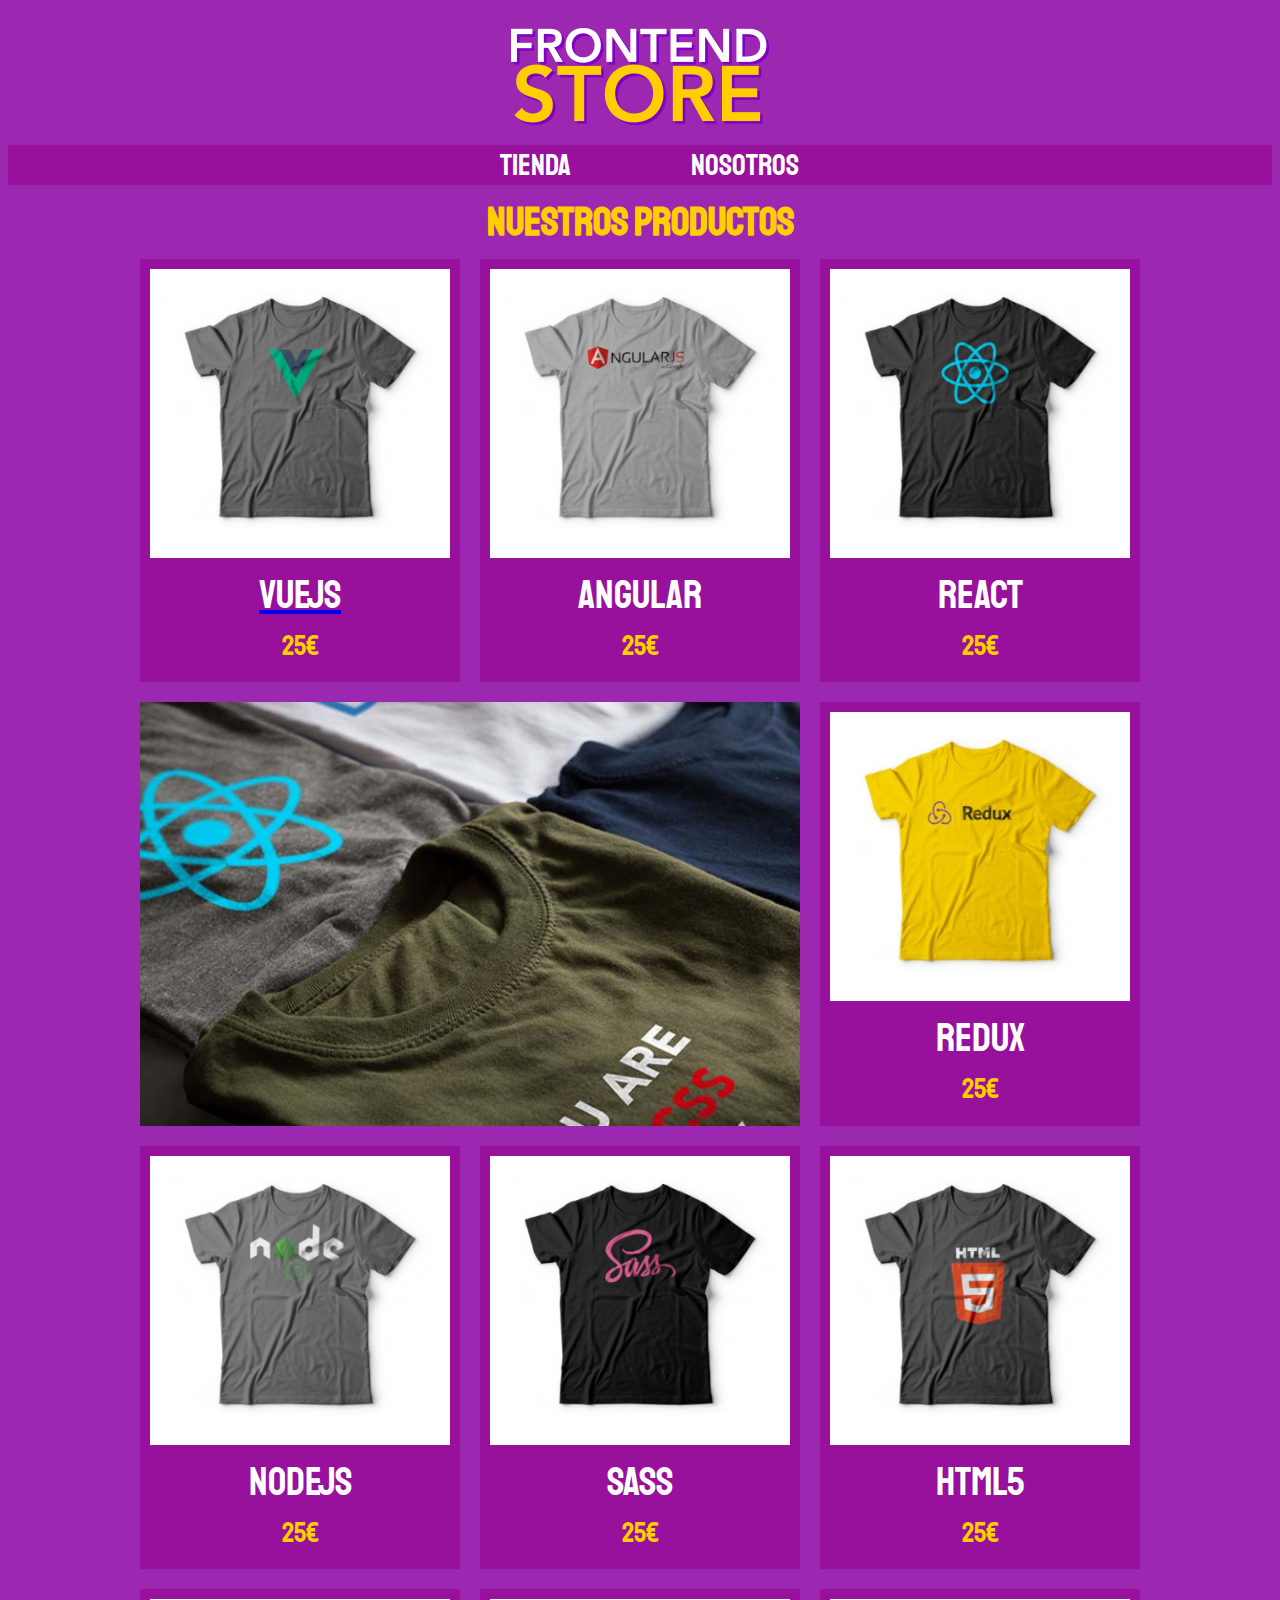
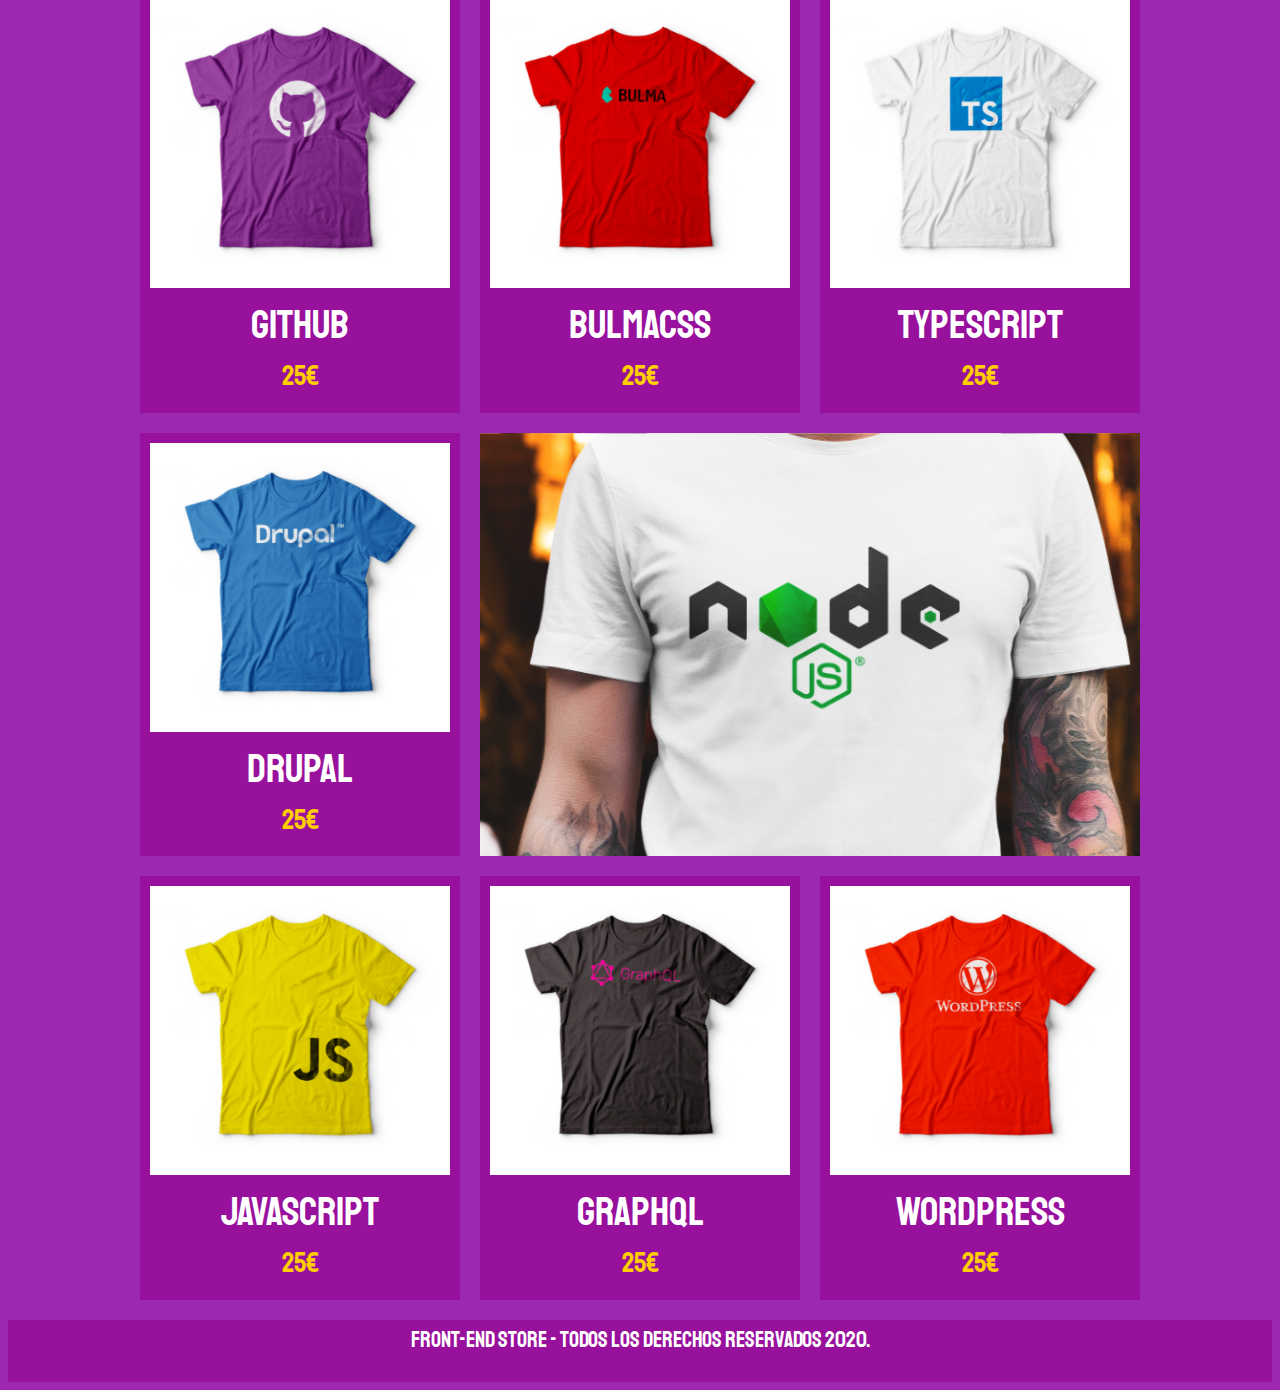
<file: index.html>
<!DOCTYPE html>
<html lang="en">
  <head>
    <meta charset="UTF-8" />
    <meta
      name="viewport"
      content="width=device-width, initial-scale=1, shrink-to-fit=no"
    />
    <meta http-equiv="X-UA-Compatible" content="ie=edge" />
    <title>Front End Store - CSS Grid</title>
    <link
      rel="stylesheet"
      href="https://necolas.github.io/normalize.css/8.0.1/normalize.css"
    />
    <link
      href="https://fonts.googleapis.com/css?family=Staatliches"
      rel="stylesheet"
    />
    <link rel="stylesheet" href="css/style.css" />
  </head>
  <body class="footer-fijo">
    <!-- Header -->
    <header class="header">
      <img src="img/logo.png" alt="logo" />
    </header>
    <!-- Barra -->
    <div class="barra">
      <nav class="nav">
        <a href="index.html">Tienda</a>
        <a href="nosotros.html">Nosotros</a>
      </nav>
    </div>
    <!-- Main -->
    <main>
      <h1>Nuestros Productos</h1>
      <div class="lista-productos contenedor">
        <div class="producto">
          <a href="producto.html">
            <img src="img/1.jpg" alt="producto" />
          </a>
          <div class="contenido-producto">
            <a href="producto.html">
              <p class="titulo">VueJS</p>
            </a>
            <p class="precio">25€</p>
          </div>
        </div>
        <div class="producto">
          <img src="img/2.jpg" alt="producto" />
          <div class="contenido-producto">
            <p class="titulo">Angular</p>
            <p class="precio">25€</p>
          </div>
        </div>
        <div class="producto">
          <img src="img/3.jpg" alt="producto" />
          <div class="contenido-producto">
            <p class="titulo">React</p>
            <p class="precio">25€</p>
          </div>
        </div>
        <div class="producto">
          <img src="img/4.jpg" alt="producto" />
          <div class="contenido-producto">
            <p class="titulo">Redux</p>
            <p class="precio">25€</p>
          </div>
        </div>
        <div class="producto">
          <img src="img/5.jpg" alt="producto" />
          <div class="contenido-producto">
            <p class="titulo">NodeJS</p>
            <p class="precio">25€</p>
          </div>
        </div>
        <div class="producto">
          <img src="img/6.jpg" alt="producto" />
          <div class="contenido-producto">
            <p class="titulo">Sass</p>
            <p class="precio">25€</p>
          </div>
        </div>
        <div class="producto">
          <img src="img/7.jpg" alt="producto" />
          <div class="contenido-producto">
            <p class="titulo">HTML5</p>
            <p class="precio">25€</p>
          </div>
        </div>
        <div class="producto">
          <img src="img/8.jpg" alt="producto" />
          <div class="contenido-producto">
            <p class="titulo">GitHUB</p>
            <p class="precio">25€</p>
          </div>
        </div>
        <div class="producto">
          <img src="img/9.jpg" alt="producto" />
          <div class="contenido-producto">
            <p class="titulo">BulmaCSS</p>
            <p class="precio">25€</p>
          </div>
        </div>
        <div class="producto">
          <img src="img/10.jpg" alt="producto" />
          <div class="contenido-producto">
            <p class="titulo">TypeScript</p>
            <p class="precio">25€</p>
          </div>
        </div>
        <div class="producto">
          <img src="img/11.jpg" alt="producto" />
          <div class="contenido-producto">
            <p class="titulo">Drupal</p>
            <p class="precio">25€</p>
          </div>
        </div>
        <div class="producto">
          <img src="img/12.jpg" alt="producto" />
          <div class="contenido-producto">
            <p class="titulo">JavaScript</p>
            <p class="precio">25€</p>
          </div>
        </div>
        <div class="producto">
          <img src="img/13.jpg" alt="producto" />
          <div class="contenido-producto">
            <p class="titulo">Graphql</p>
            <p class="precio">25€</p>
          </div>
        </div>
        <div class="producto">
          <img src="img/14.jpg" alt="producto" />
          <div class="contenido-producto">
            <p class="titulo">Wordpress</p>
            <p class="precio">25€</p>
          </div>
        </div>
        <div class="grafico grafico-1"></div>
        <div class="grafico grafico-2"></div>
      </div>
    </main>
    <!-- Footer -->
    <footer class="footer">
      <p class="copyright">
        Front-End Store - Todos los Derechos Reservados 2020.
      </p>
    </footer>
  </body>
</html>
</file>
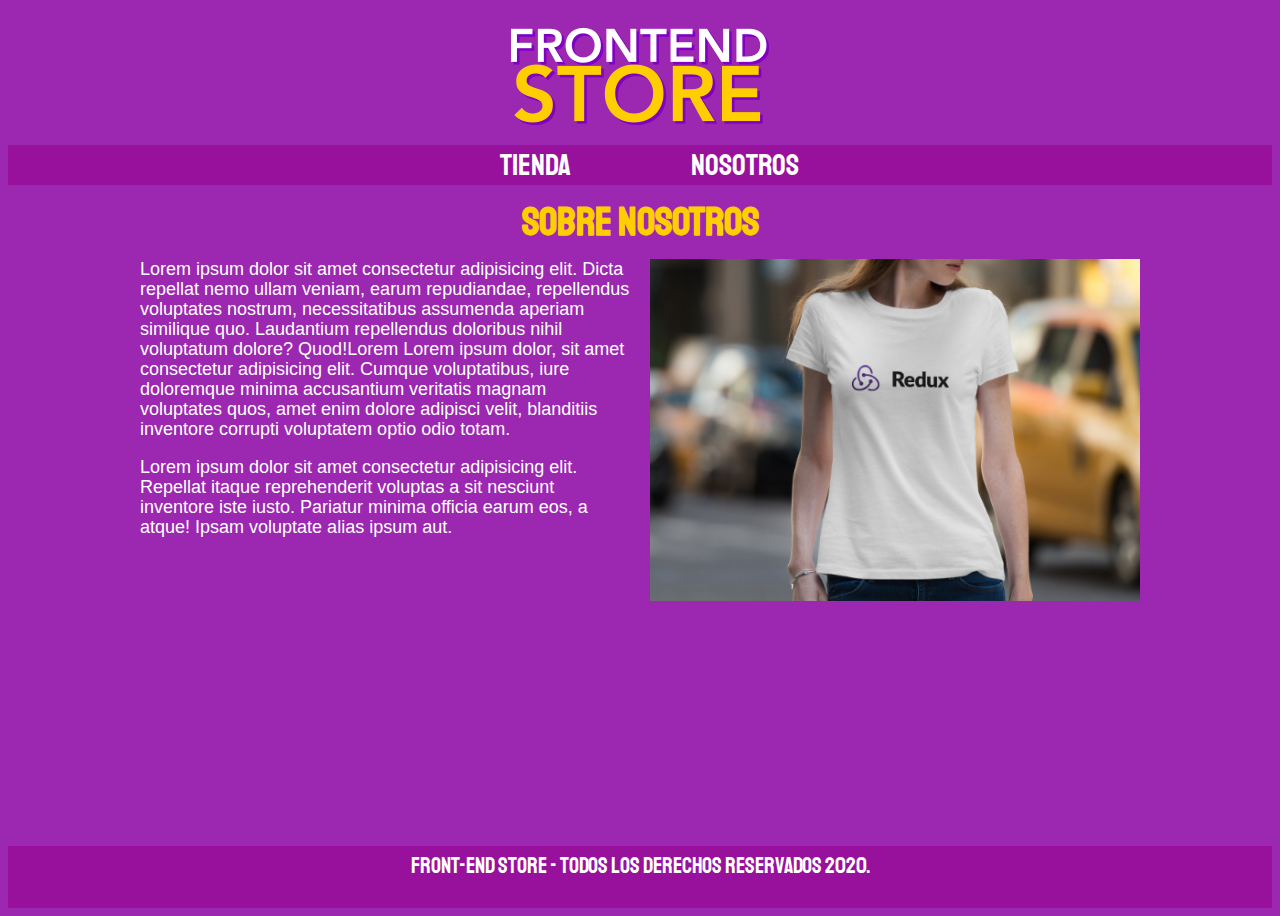
<file: nosotros.html>
<!DOCTYPE html>
<html lang="en">
<head>
    <meta charset="UTF-8">
    <meta name="viewport" content="width=device-width, initial-scale=1, shrink-to-fit=no">
    <meta http-equiv="X-UA-Compatible" content="ie=edge">
    <title>Front End Store - CSS Grid</title>
    <link rel="stylesheet" href="https://necolas.github.io/normalize.css/8.0.1/normalize.css">
    <link href="https://fonts.googleapis.com/css?family=Staatliches" rel="stylesheet">
    <link rel="stylesheet" href="css/style.css">
    
</head>
<body class="footer-fijo">
    <!-- Header -->
    <header class="header">
        <img src="img/logo.png" alt="logo">
    </header>
    <!-- Barra -->
    <div class="barra">
        <nav class="nav">
            <a href="index.html">Tienda</a>
            <a href="nosotros.html">Nosotros</a>
        </nav>
    </div>
    <!-- Main -->
    <main class="contenedor">
        <h1>Sobre Nosotros</h1>
        <div class="contenedor-informacion">
            <div class="texto-nosotros">
                <p>Lorem ipsum dolor sit amet consectetur adipisicing elit. Dicta repellat nemo ullam veniam, earum repudiandae, repellendus voluptates nostrum, necessitatibus assumenda aperiam similique quo. Laudantium repellendus doloribus nihil voluptatum dolore? Quod!Lorem Lorem ipsum dolor, sit amet consectetur adipisicing elit. Cumque voluptatibus, iure doloremque minima accusantium veritatis magnam voluptates quos, amet enim dolore adipisci velit, blanditiis inventore corrupti voluptatem optio odio totam.</p>
                <p>Lorem ipsum dolor sit amet consectetur adipisicing elit. Repellat itaque reprehenderit voluptas a sit nesciunt inventore iste iusto. Pariatur minima officia earum eos, a atque! Ipsam voluptate alias ipsum aut.</p>
            </div>
            <img src="img/nosotros.jpg" alt="nosotros">
        </div>
    </main>
    <!-- Footer -->
    <footer class="footer">
        <p class="copyright">
            Front-End Store - Todos los Derechos Reservados 2020.
        </p>
    </footer>
</body>
</html>
</file>
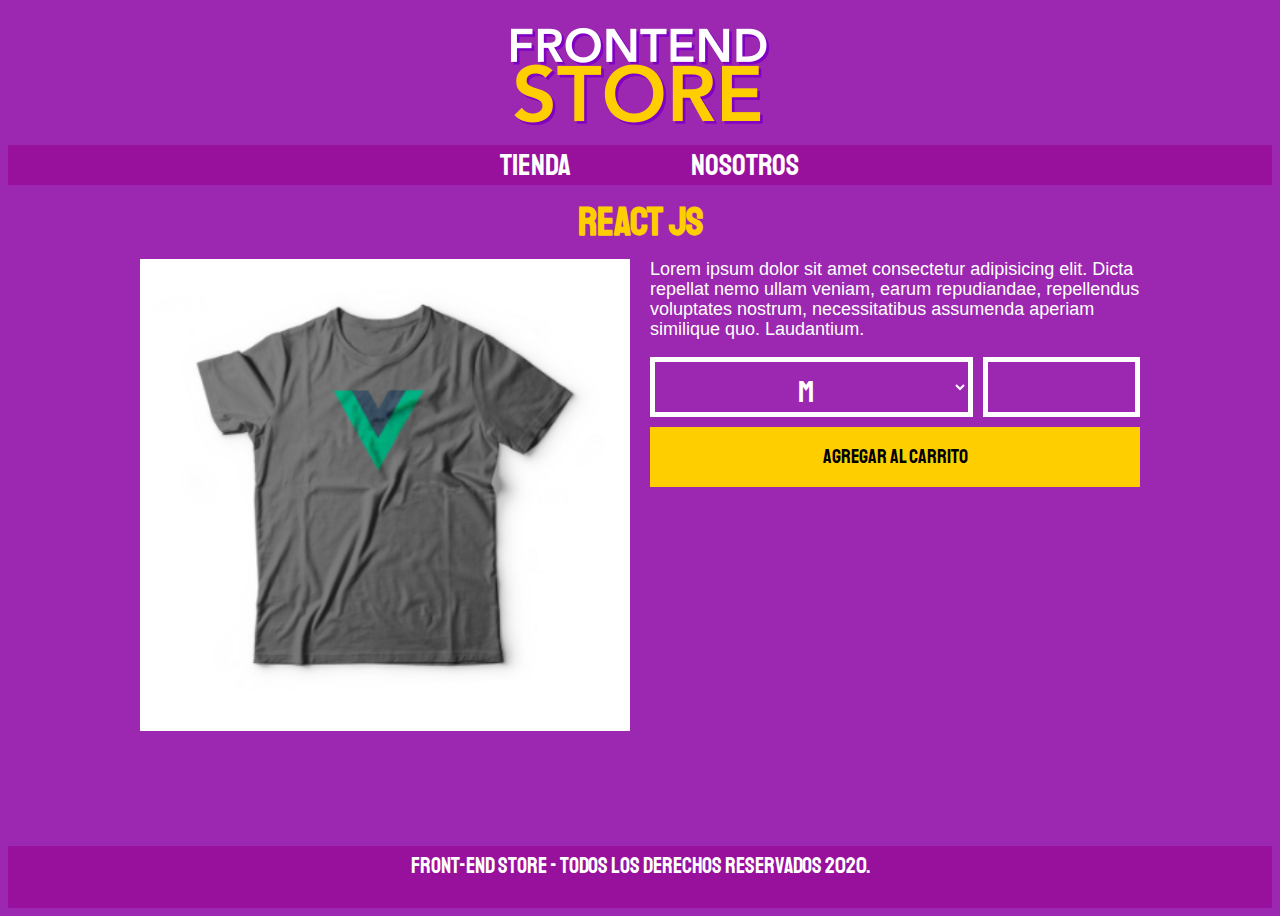
<file: producto.html>
<!DOCTYPE html>
<html lang="en">
<head>
    <meta charset="UTF-8">
    <meta name="viewport" content="width=device-width, initial-scale=1, shrink-to-fit=no">
    <meta http-equiv="X-UA-Compatible" content="ie=edge">
    <title>Front End Store - CSS Grid</title>
    <link rel="stylesheet" href="https://necolas.github.io/normalize.css/8.0.1/normalize.css">
    <link href="https://fonts.googleapis.com/css?family=Staatliches" rel="stylesheet">
    <link rel="stylesheet" href="css/style.css">
    
</head>
<body class="footer-fijo">
    <!-- Header -->
    <header class="header">
        <img src="img/logo.png" alt="logo">
    </header>
    <!-- Barra -->
    <div class="barra">
        <nav class="nav">
            <a href="index.html">Tienda</a>
            <a href="nosotros.html">Nosotros</a>
        </nav>
    </div>
    <!-- Main -->
    <main class="contenedor">
        <h1>React JS</h1>
        <div class="contenedor-informacion">
            <img src="img/1.jpg" alt="nosotros" class="img-producto">
            <div class="contenido">
                <p>Lorem ipsum dolor sit amet consectetur adipisicing elit. Dicta repellat nemo ullam veniam, earum repudiandae, repellendus voluptates nostrum, necessitatibus assumenda aperiam similique quo. Laudantium.</p>

                <form class="formulario-pedido">
                    <select class="talla campo">
                        <option value="Mediana">M</option>
                        <option value="Large">L</option>
                        <option value="Extra Large">XL</option>
                    </select>
                    <input type="number" min="1" class="cantidad campo">
                    <input type="submit" class="boton" value="Agregar Al Carrito">
                </form>
            </div>
        </div>
    </main>
    <!-- Footer -->
    <footer class="footer">
        <p class="copyright">
            Front-End Store - Todos los Derechos Reservados 2020.
        </p>
    </footer>
</body>
</html>
</file>
<file: css/style.css>
:root {
  --fuentePrincipal: "Staatliches", cursive;
  --primario: #9c27b0;
  --primarioOscuro: #98119d;
  --secundario: #ffce00;
}

input[type=number] {
    -moz-appearance: textfield;
  }

html {
  box-sizing: border-box;
  font-size: 62.5%;
}
*,
*:before,
*:after {
  box-sizing: inherit;
}

body {
  background-color: var(--primario);
  line-height: 2rem;
  font-size: 2rem;
}

body.footer-fijo{
    display: flex;
    flex-direction: column;
    min-height: 100vh;
}
body.footer-fijo main{
    flex: 1;
}

.contenedor {
  max-width: 1000px;
  width: 95%;
  margin: 0 auto;
}

img {
  max-width: 100%;
}

h1 {
  color: var(--secundario);
  text-align: center;
  font-size: 4rem;
  font-family: var(--fuentePrincipal);
}
p{
    color: white;
    font-size: 1.8rem;
    font-family: Arial, Helvetica, sans-serif;
    margin-top: 0;
}
/* Header */
.header {
  display: grid;
  justify-content: center;
  padding: 2rem 0;
}

/* Barra */
.barra {
  background-color: var(--primarioOscuro);
  padding: 1rem 0;
}
.barra .nav {
  display: grid;
  justify-content: center;
  grid-template-columns: repeat(2, 200px);
  column-gap: 1rem;
}
.barra .nav a {
  font-family: var(--fuentePrincipal);
  font-size: 3rem;
  text-align: center;
  text-decoration: none;
  color: white;
}
.barra .nav a:hover {
  color: var(--secundario);
}

/* Main */

.lista-productos {
  display: grid;
  grid-template-columns: repeat(2, 1fr);
  grid-gap: 2rem;
}
@media (min-width: 768px) {
  .lista-productos {
    grid-template-columns: repeat(3, 1fr);
  }
}
.producto {
  background-color: var(--primarioOscuro);
  padding: 1rem;
}
.contenido-producto p {
  font-family: var(--fuentePrincipal);
  color: white;
  text-align: center;
  margin: 1rem 0;
  line-height: 1.2;
}
.contenido-producto .titulo {
  font-size: 4rem;
}
.contenido-producto .precio {
  font-size: 2.8rem;
  color: var(--secundario);
}

.grafico {
  min-height: 30rem;
  background-size: cover;
  background-position: center center;
}
.grafico-1 {
  background-image: url(../img/grafico1.jpg);
  grid-row: 2 / 3;
  grid-column: 1 / 3;
}
.grafico-2 {
  background-image: url(../img/grafico2.jpg);
  grid-row: 5 / 6;
  grid-column: 1 / 3;
}

@media (min-width: 768px) {
  .grafico-2 {
    grid-column: 2 / 4;
  }
}


@media (min-width: 768px) {
    .contenedor-informacion{
        display: grid;
        grid-template-columns: repeat(2, 1fr);
        column-gap: 2rem;
    }
}

.footer{
    background-color: var(--primarioOscuro);
    padding: 1rem 0;
    margin-top: 2rem;
}
.copyright{
    font-family: var(--fuentePrincipal);
    color: white;
    font-size: 2.2rem;
    text-align: center;
}

.formulario-pedido{
    display: grid;
    grid-template-columns: repeat(3, 1fr);
    grid-template-rows: repeat(2, 6rem);
    gap: 1rem;
}
.campo{
    background-color: transparent;
    border: 5px solid white;
    font-family: var(--fuentePrincipal);
    font-size: 3rem;
    padding: 1rem;
    width: 100%;
    color: white;
    text-align: center;
}
.talla{
    grid-column: 1 / 3;
}
.boton{
    background-color: var(--secundario);
    font-size: 2rem;
    font-family: var(--fuentePrincipal);
    border: none;
    transition: background-color .3s ease-in-out;
    grid-column: 1 / 4;
}
.boton:hover{
    cursor: pointer;
    background-color: rgb(233, 187, 2);
}
.img-producto{
    width: 100%;
}
</file>
